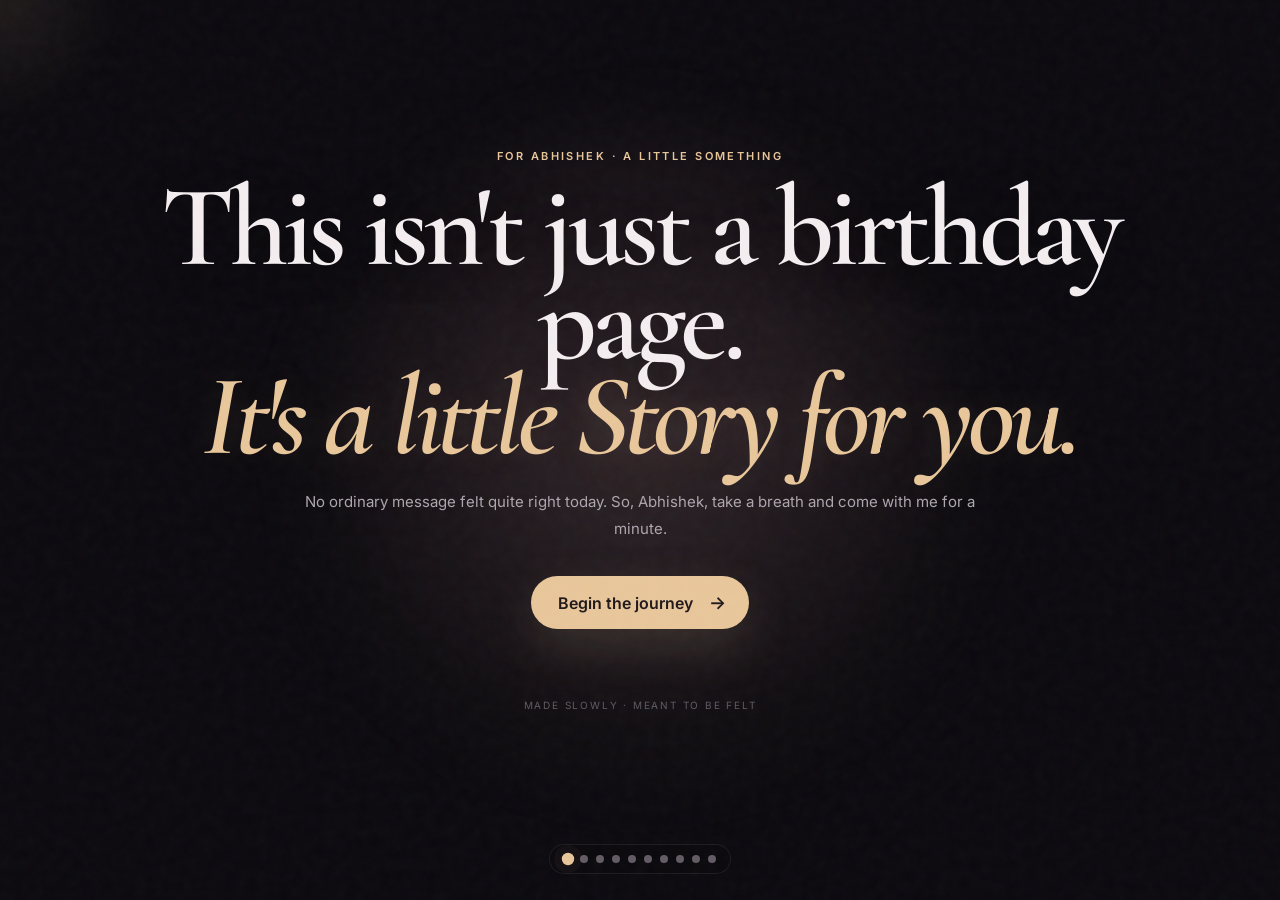
<file: index.html>
<!DOCTYPE html>
<html lang="en">
<head>
  <meta charset="UTF-8" />
  <meta name="viewport" content="width=device-width, initial-scale=1.0" />
  <meta name="description" content="An interactive birthday experience made especially for Abhishek." />
  <meta name="theme-color" content="#0c0a0f" />
  <meta name="color-scheme" content="dark" />
  <meta name="robots" content="noindex, nofollow, noarchive" />
  <link rel="icon" type="image/svg+xml" href="favicon.svg" />
  <link rel="manifest" href="site.webmanifest" />
  <title id="page-title">For Abhishek — A Little Something</title>
  <link rel="preconnect" href="https://fonts.googleapis.com" />
  <link rel="preconnect" href="https://fonts.gstatic.com" crossorigin />
  <link href="https://fonts.googleapis.com/css2?family=Cormorant+Garamond:wght@500;600;700&family=Inter:wght@400;500;600&display=swap" rel="stylesheet" />
  <link rel="stylesheet" href="style.css" />
</head>
<body>
  <div class="noise" aria-hidden="true"></div>
  <div class="ambient ambient-one" aria-hidden="true"></div>
  <div class="ambient ambient-two" aria-hidden="true"></div>
  <div class="stars" aria-hidden="true"></div>
  <div id="cursor-glow" aria-hidden="true"></div>
  <div id="cinematic-transition" aria-hidden="true"></div>

  <main id="experience" class="experience" aria-live="polite" aria-busy="false">

    <!-- 00 · Hook -->
    <section class="scene scene-intro is-active" data-scene="0">
      <div class="hero-halo" aria-hidden="true"></div>
      <div class="scene-inner center">
        <div id="opening-eyebrow" class="eyebrow reveal">FOR Abhishek · A LITTLE SOMETHING</div>
        <h1 class="hero-title reveal reveal-delay-1">
          <span id="opening-title-1">This isn't just a birthday page.</span><br />
          <em id="opening-title-2">It's a little journey for you.</em>
        </h1>
        <p id="opening-copy" class="hero-copy reveal reveal-delay-2">Take your time. There are a few things waiting for you.</p>
        <button class="primary-btn reveal reveal-delay-3 next-btn" data-next="1">
          <span id="opening-button">Begin the journey</span><span class="arrow">→</span>
        </button>
        <div class="scroll-hint reveal reveal-delay-3">made slowly · meant to be felt</div>
      </div>
    </section>

    <!-- 01 · Intention -->
    <section class="scene" data-scene="1">
      <div class="scene-inner center narrow">
        <div id="chapter01-eyebrow" class="eyebrow">CHAPTER 01 · THE REASON</div>
        <div class="scene-marker">01</div>
        <h2><span id="chapter01-title-1">I could have sent</span><br /><em id="chapter01-title-2">a simple happy birthday.</em></h2>
        <p id="chapter01-copy" class="hero-copy type-target" data-text=""></p>
        <button id="chapter01-button" class="ghost-btn next-btn" data-next="2">There is more <span>→</span></button>
      </div>
    </section>

    <!-- 02 · One memory -->
    <section class="scene" data-scene="2">
      <div class="scene-inner split reverse-mobile">
        <div class="memory-stage" data-tilt>
          <div class="memory-shadow"></div>
          <div class="memory-frame">
            <div class="memory-image" id="memory-main-stage">
              <div class="image-placeholder-inner">
                <span class="placeholder-icon">✦</span>
                <small>Drop a favourite photo here</small>
              </div>
            </div>
            <div class="tape tape-left"></div>
            <div class="tape tape-right"></div>
          </div>
          <div id="memory-caption" class="frame-caption">ONE MEMORY · A THOUSAND FEELINGS</div>
        </div>
        <div class="copy-block">
          <div id="memory-eyebrow" class="eyebrow">CHAPTER 02 · ONE MEMORY</div>
          <h2><span id="memory-title-1">Because somehow,</span><br /><em id="memory-title-2">the little moments stay.</em></h2>
          <p id="memory-copy" class="body-copy"></p>
          <div class="micro-note" id="memory-note">One photo is enough to bring an entire day back.</div>
          <button class="primary-btn next-btn" data-next="3">Keep going <span class="arrow">→</span></button>
        </div>
      </div>
    </section>

    <!-- 03 · Little things -->
    <section class="scene" data-scene="3">
      <div class="scene-inner center wide">
        <div id="little-eyebrow" class="eyebrow">CHAPTER 03 · THE LITTLE THINGS</div>
        <h2><span id="little-title-1">Three things I would</span><br /><em id="little-title-2">never want to lose.</em></h2>
        <p id="little-copy" class="hero-copy"></p>
        <div class="little-grid" id="little-grid">
          <article class="little-card">
            <span class="card-number">01</span><span class="card-symbol">☼</span>
            <h3 id="little-title-1-card">The laughter</h3>
            <p id="little-text-1-card"></p>
            <span class="card-underline"></span>
          </article>
          <article class="little-card featured-card">
            <span class="card-number">02</span><span class="card-symbol">♡</span>
            <h3 id="little-title-2-card">The comfort</h3>
            <p id="little-text-2-card"></p>
            <span class="card-underline"></span>
          </article>
          <article class="little-card">
            <span class="card-number">03</span><span class="card-symbol">✦</span>
            <h3 id="little-title-3-card">The history</h3>
            <p id="little-text-3-card"></p>
            <span class="card-underline"></span>
          </article>
        </div>
        <button class="ghost-btn next-btn scene-bottom-btn" data-next="4">One more thing <span>→</span></button>
      </div>
    </section>

    <!-- 04 · Choice -->
    <section class="scene" data-scene="4">
      <div class="scene-inner center narrow">
        <div id="choice-eyebrow" class="eyebrow">CHAPTER 04 · A SMALL QUESTION</div>
        <h2><span id="choice-title-1">Pick a little star.</span><br /><em id="choice-title-2">Don't overthink it.</em></h2>
        <p id="choice-copy" class="hero-copy"></p>

        <div class="star-choice-grid">
          <button class="star-choice" data-choice="one" aria-label="Choose star one"><span>✦</span><small>ONE</small></button>
          <button class="star-choice" data-choice="two" aria-label="Choose star two"><span>✧</span><small>TWO</small></button>
          <button class="star-choice" data-choice="three" aria-label="Choose star three"><span>✦</span><small>THREE</small></button>
        </div>
        <p id="star-result" class="choice-result" role="status" aria-live="polite"></p>
        <button id="choice-next" class="primary-btn hidden next-btn" data-next="5">I think you're ready <span class="arrow">→</span></button>
      </div>
    </section>

    <!-- 05 · Letter -->
    <section class="scene" data-scene="5">
      <div class="scene-inner letter-wrap">
        <div class="letter-card">
          <div class="letter-glow" aria-hidden="true"></div>
          <div id="letter-eyebrow" class="eyebrow">CHAPTER 05 · A FEW WORDS FOR Abhishek</div>
          <div class="letter-lines">
            <p class="letter-line"><span id="letter-greeting-prefix">Dear</span> <span id="recipient-name-letter" class="accent-placeholder">Abhishek</span>,</p>
            <p id="letter-text" class="letter-body" data-text=""></p>
            <p class="letter-signoff"><span id="letter-signoff-1">For all the chapters still ahead,</span><br /><em id="letter-signoff-2">happy birthday, Abhishek. ♡</em></p>
          </div>
        </div>
        <div class="letter-footer">
          <span>read slowly</span>
          <button class="primary-btn next-btn letter-next" data-next="6">There is one last part <span class="arrow">→</span></button>
        </div>
      </div>
    </section>

    <!-- 06 · Memory wall -->
    <section class="scene" data-scene="6">
      <div class="scene-inner center wide">
        <div id="wall-eyebrow" class="eyebrow">CHAPTER 06 · A FEW FRAMES FROM US</div>
        <h2><span id="wall-title-1">Some memories deserve</span><br /><em id="wall-title-2">a place of their own.</em></h2>
        <p id="wall-copy" class="hero-copy"></p>
        <div class="photo-wall" id="photo-wall">
          <button class="photo-card photo-one" data-photo="1" aria-label="Open memory one">
            <span class="photo-placeholder"><img id="wall-photo-1" alt="Memory one" /><span><strong>01</strong><small id="wall-caption-1">THE FUNNY ONE</small></span></span>
          </button>
          <button class="photo-card photo-two" data-photo="2" aria-label="Open memory two">
            <span class="photo-placeholder"><img id="wall-photo-2" alt="Memory two" /><span><strong>02</strong><small id="wall-caption-2">THE BEAUTIFUL ONE</small></span></span>
          </button>
          <button class="photo-card photo-three" data-photo="3" aria-label="Open memory three">
            <span class="photo-placeholder"><img id="wall-photo-3" alt="Memory three" /><span><strong>03</strong><small id="wall-caption-3">THE ONE WE JUST GET</small></span></span>
          </button>
        </div>
        <div class="gallery-tip">tap a frame · let the memory come forward</div>
        <button class="primary-btn next-btn scene-bottom-btn" data-next="7">Let the page get quiet <span class="arrow">→</span></button>
      </div>
    </section>

    <!-- 07 · Pause -->
    <section class="scene pause-scene" data-scene="7">
      <div class="scene-inner center narrow pause-content">
        <div id="pause-eyebrow" class="eyebrow">ONE LAST MOMENT</div>
        <div class="pause-orb" aria-hidden="true"></div>
        <h2><span id="pause-title-1">And now...</span><br /><em id="pause-title-2">just one thing left.</em></h2>
        <p id="pause-copy" class="hero-copy"></p>
        <button class="primary-btn next-btn pause-button" data-next="8"><span id="pause-button">Open the reveal</span> <span class="arrow">→</span></button>
      </div>
    </section>

    <!-- 08 · Reveal -->
    <section class="scene final-scene" data-scene="8">
      <div class="reveal-flash" aria-hidden="true"></div>
      <div class="fireworks" aria-hidden="true"></div>
      <div class="confetti" aria-hidden="true"></div>
      <div class="final-orbit orbit-one" aria-hidden="true"></div>
      <div class="final-orbit orbit-two" aria-hidden="true"></div>
      <div class="final-photo-stack" aria-hidden="true">
        <div class="stack-photo stack-one" id="final-photo-1"></div>
        <div class="stack-photo stack-two" id="final-photo-2"></div>
        <div class="stack-photo stack-three" id="final-photo-3"></div>
      </div>
      <div class="scene-inner center final-content">
        <div id="final-eyebrow" class="eyebrow glow-text">THE REVEAL</div>
        <h2 class="final-title">
          <span id="final-title-prefix" class="final-line final-line-one">Happy Birthday,</span><br />
          <span class="final-name-row"><em id="final-title-name" class="final-line final-line-two">Abhishek</em> <span class="final-cake">🎂</span></span>
        </h2>
        <p id="final-copy" class="final-copy"></p>
        <div class="final-actions">
          <button id="reveal-next" class="primary-btn next-btn final-next" data-next="9">One last note <span class="arrow">→</span></button>
          <button id="music-btn" class="ghost-btn final-music" aria-pressed="false">Play music ♪</button>
        </div>
      </div>
    </section>

    <!-- 09 · Close -->
    <section class="scene closing-scene" data-scene="9">
      <div class="scene-inner center narrow">
        <div id="close-eyebrow" class="eyebrow">CHAPTER 09 · UNTIL THE NEXT ONE</div>
        <div class="closing-mark">♡</div>
        <h2><span id="close-title-1">Here's to all the</span><br /><em id="close-title-2">chapters still unwritten.</em></h2>
        <p id="close-copy" class="hero-copy"></p>
        <p id="close-signoff" class="closing-signoff"></p>
        <div class="closing-actions">
          <button id="replay-btn" class="ghost-btn">Replay the journey ↺</button>
        </div>
      </div>
    </section>
  </main>

  <div class="progress" aria-label="Journey progress">
    <button class="progress-dot active" data-goto="0" aria-label="Go to opening"></button>
    <button class="progress-dot" data-goto="1" aria-label="Go to chapter 1"></button>
    <button class="progress-dot" data-goto="2" aria-label="Go to memory"></button>
    <button class="progress-dot" data-goto="3" aria-label="Go to little things"></button>
    <button class="progress-dot" data-goto="4" aria-label="Go to choice"></button>
    <button class="progress-dot" data-goto="5" aria-label="Go to letter"></button>
    <button class="progress-dot" data-goto="6" aria-label="Go to memories"></button>
    <button class="progress-dot" data-goto="7" aria-label="Go to pause"></button>
    <button class="progress-dot" data-goto="8" aria-label="Go to reveal"></button>
    <button class="progress-dot" data-goto="9" aria-label="Go to closing"></button>
  </div>

  <dialog id="memory-modal" class="memory-modal">
    <button class="modal-close" id="modal-close" aria-label="Close memory">×</button>
    <div class="modal-image-wrap"><img id="modal-image" alt="Expanded memory" /></div>
    <div class="modal-meta">
      <div class="eyebrow" id="modal-caption">MEMORY</div>
      <p id="modal-text">A favourite frame, brought forward for a moment.</p>
    </div>
  </dialog>

  <audio id="bg-music" loop preload="auto">
    <source id="music-source" src="assets/audio/music.mp3" type="audio/mpeg" />
  </audio>

  <div class="mobile-touch-note" aria-hidden="true">tap gently · take your time</div>

  <script src="config.js"></script>
  <script src="script.js"></script>
</body>
</html>
</file>
<file: style.css>
:root {
  --bg: #0c0a0f;
  --bg-soft: #141118;
  --panel: rgba(255,255,255,.045);
  --panel-strong: rgba(255,255,255,.065);
  --text: #f4eef0;
  --muted: #aea6af;
  --subtle: #79727c;
  --accent: #e9c79b;
  --accent-soft: rgba(233,199,155,.1);
  --line: rgba(255,255,255,.11);
  --ease: cubic-bezier(.2,.75,.2,1);
}

* { box-sizing: border-box; }
html, body { margin: 0; min-height: 100%; background: var(--bg); color: var(--text); font-family: Inter, system-ui, sans-serif; }
body { overflow: hidden; }
button { font: inherit; }
button:focus-visible { outline: 2px solid var(--accent); outline-offset: 5px; }

.experience { position: relative; width: 100vw; height: 100vh; overflow: hidden; }
.scene { position: absolute; inset: 0; display: grid; place-items: center; padding: 48px 7vw 88px; opacity: 0; visibility: hidden; filter: blur(8px); transform: translate3d(4%, 0, 0) scale(.978); transition: opacity .72s var(--ease), transform .95s var(--ease), filter .75s var(--ease), visibility 0s linear .8s; overflow: auto; overscroll-behavior: contain; }
.scene.is-active { opacity: 1; visibility: visible; filter: blur(0); transform: translate3d(0,0,0) scale(1); transition-delay: 0s; }
.scene.exit-up { transform: translate3d(0,-8%,0) scale(.98); opacity: 0; filter: blur(10px); }
.scene-inner { width: min(1180px, 100%); position: relative; z-index: 2; }
.center { text-align: center; }
.narrow { max-width: 900px; }
.wide { max-width: 1200px; }

.eyebrow { color: var(--accent); font-size: 11px; letter-spacing: .22em; text-transform: uppercase; font-weight: 600; }
.scene-marker { display: inline-grid; place-items: center; width: 44px; height: 44px; margin: 26px 0 12px; border: 1px solid rgba(233,199,155,.25); border-radius: 50%; color: var(--accent); font-size: 11px; letter-spacing: .1em; }

h1, h2, h3, p { margin-top: 0; }
h2 { margin-bottom: 22px; font: 600 clamp(58px, 7vw, 104px)/.9 "Cormorant Garamond", serif; letter-spacing: -.035em; }
h2 em, .hero-title em, .final-title em { color: var(--accent); font-style: italic; }
.hero-title { margin: 18px auto 24px; font: 600 clamp(74px, 9vw, 142px)/.82 "Cormorant Garamond", serif; letter-spacing: -.045em; max-width: 1200px; }
.hero-copy { color: var(--muted); line-height: 1.8; max-width: 720px; margin: 0 auto 34px; font-size: 15px; }
.body-copy { color: var(--muted); font-size: 17px; line-height: 1.85; max-width: 600px; }
.micro-note { color: var(--subtle); font-size: 12px; margin: 14px 0 26px; letter-spacing: .06em; }
.scroll-hint { margin-top: 70px; color: #615a64; font-size: 10px; letter-spacing: .18em; text-transform: uppercase; }

.primary-btn, .ghost-btn { border: 1px solid transparent; border-radius: 999px; cursor: pointer; transition: transform .3s var(--ease), border-color .3s, background .3s, box-shadow .3s; }
.primary-btn { display: inline-flex; align-items: center; justify-content: center; gap: 16px; padding: 15px 22px 15px 26px; background: var(--accent); color: #20181a; font-weight: 600; box-shadow: 0 18px 50px rgba(233,199,155,.16); }
.primary-btn:hover { transform: translateY(-3px); box-shadow: 0 24px 70px rgba(233,199,155,.24); }
.primary-btn .arrow { font-size: 18px; }
.ghost-btn { padding: 14px 20px; background: rgba(255,255,255,.025); border-color: var(--line); color: var(--text); }
.ghost-btn:hover { transform: translateY(-3px); border-color: rgba(233,199,155,.34); background: var(--accent-soft); }
.hidden { display: none !important; }

.scene-intro { background: radial-gradient(circle at 50% 46%, rgba(105,67,92,.2), transparent 42%); }
.hero-halo { position: absolute; width: min(70vw, 900px); aspect-ratio: 1; border-radius: 50%; background: radial-gradient(circle, rgba(233,199,155,.09), transparent 62%); filter: blur(10px); animation: haloBreath 5s ease-in-out infinite; }
@keyframes haloBreath { 50% { transform: scale(1.08); opacity: .7; } }

.split { display: grid; grid-template-columns: minmax(340px, .95fr) minmax(340px, 1.05fr); gap: clamp(50px, 9vw, 120px); align-items: center; }
.reverse-mobile .copy-block { order: 2; }
.copy-block { max-width: 650px; }

.memory-stage { position: relative; width: min(100%, 520px); justify-self: center; }
.memory-shadow { position: absolute; inset: 12% 8% -10%; background: rgba(0,0,0,.55); filter: blur(35px); border-radius: 50%; }
.memory-frame { position: relative; padding: 14px 14px 54px; background: #e9e2db; transform: rotate(-3deg); box-shadow: 0 40px 100px rgba(0,0,0,.38); transition: transform .5s var(--ease); }
.memory-image { position: relative; width: 100%; aspect-ratio: 4/5; overflow: hidden; background: linear-gradient(145deg,#302936,#141118); display: grid; place-items: center; color: var(--accent); }
.memory-image img { width: 100%; height: 100%; object-fit: cover; display: block; }
.image-placeholder-inner { text-align: center; color: #aaa0aa; }
.placeholder-icon { display: block; margin-bottom: 12px; font-size: 42px; color: var(--accent); }
.image-placeholder-inner small { font-size: 10px; letter-spacing: .16em; text-transform: uppercase; }
.frame-caption { margin-top: 18px; color: #847987; text-align: center; font-size: 10px; letter-spacing: .18em; text-transform: uppercase; }
.tape { position: absolute; width: 100px; height: 25px; background: rgba(215,193,164,.42); top: -13px; filter: blur(.1px); }
.tape-left { left: 8%; transform: rotate(-7deg); }
.tape-right { right: 8%; transform: rotate(9deg); }

.little-grid { display: grid; grid-template-columns: repeat(3,1fr); gap: 20px; margin: 42px 0 36px; }
.little-card { min-height: 310px; padding: 28px; border: 1px solid var(--line); border-radius: 28px; background: linear-gradient(145deg,rgba(255,255,255,.045),rgba(255,255,255,.018)); text-align: left; position: relative; overflow: hidden; transition: transform .45s var(--ease), border-color .45s, box-shadow .45s; }
.little-card::before { content: ""; position: absolute; width: 170px; height: 170px; right: -80px; bottom: -90px; border-radius: 50%; background: rgba(233,199,155,.08); filter: blur(15px); }
.little-card:hover { transform: translateY(-9px); border-color: rgba(233,199,155,.45); box-shadow: 0 25px 60px rgba(0,0,0,.25); }
.featured-card { transform: translateY(-12px); border-color: rgba(233,199,155,.25); }
.featured-card:hover { transform: translateY(-20px) rotate(.5deg); }
.card-number { color: #706976; font-size: 11px; letter-spacing: .18em; }
.card-symbol { display: block; margin: 34px 0 18px; color: var(--accent); font-size: 30px; text-shadow: 0 0 24px rgba(233,199,155,.15); }
.little-card h3 { margin: 0 0 8px; font: 600 31px "Cormorant Garamond", serif; }
.little-card p { margin: 0; color: var(--muted); line-height: 1.65; font-size: 14px; }
.card-underline { position: absolute; left: 28px; bottom: 24px; width: 42px; height: 1px; background: var(--accent); opacity: .35; }

.star-choice-grid { display: flex; justify-content: center; gap: 28px; margin: 38px 0 25px; }
.star-choice { width: 130px; height: 150px; border: 1px solid var(--line); border-radius: 30px; background: var(--panel); display: grid; place-items: center; align-content: center; gap: 15px; color: var(--text); cursor: pointer; transition: transform .35s var(--ease), border-color .35s, background .35s; }
.star-choice span { color: var(--accent); font-size: 54px; line-height: 1; text-shadow: 0 0 30px rgba(233,199,155,.2); transition: transform .35s var(--ease), text-shadow .35s; }
.star-choice small { font-size: 10px; letter-spacing: .22em; color: #89808a; }
.star-choice:hover, .star-choice.selected { transform: translateY(-8px); border-color: rgba(233,199,155,.52); background: var(--accent-soft); }
.star-choice:hover span, .star-choice.selected span { transform: scale(1.22) rotate(12deg); text-shadow: 0 0 35px rgba(233,199,155,.55); }
.choice-result { min-height: 30px; color: var(--accent); margin: 8px 0 22px; }

.letter-wrap { display: grid; justify-items: center; gap: 24px; }
.letter-card { width: min(900px,100%); padding: clamp(30px,5vw,64px); border: 1px solid rgba(233,199,155,.18); border-radius: 34px; background: linear-gradient(145deg,rgba(255,255,255,.07),rgba(255,255,255,.024)); box-shadow: 0 35px 100px rgba(0,0,0,.35); position: relative; overflow: hidden; }
.letter-card::before { content:""; position:absolute; inset:0; background:linear-gradient(120deg,transparent 10%,rgba(255,255,255,.035) 38%,transparent 60%); transform:translateX(-100%); animation:paperShine 8s ease-in-out infinite; }
.letter-glow { position: absolute; width: 280px; height: 280px; right: -120px; top: -120px; border-radius: 50%; background: radial-gradient(circle, rgba(233,199,155,.11), transparent 68%); filter: blur(10px); }
@keyframes paperShine { 0%,45%{transform:translateX(-100%)} 62%,100%{transform:translateX(100%)} }
.letter-lines { position: relative; }
.letter-line { font: 600 clamp(30px,4vw,48px) "Cormorant Garamond", serif; margin: 0 0 30px; }
.accent-placeholder { color: var(--accent); }
.letter-body { color: #d3cbd3; font-size: 18px; line-height: 2; min-height: 180px; max-width: 760px; }
.letter-signoff { margin: 34px 0 0; color: #aaa0aa; line-height: 1.7; }
.letter-footer { width: min(900px,100%); display:flex; justify-content:space-between; align-items:center; gap:20px; color:#615a64; font-size:10px; letter-spacing:.16em; text-transform:uppercase; }
.letter-footer .letter-next { font-size:15px; letter-spacing:normal; text-transform:none; }

.photo-wall {
  height: 420px;
  position: relative;
  margin: 34px auto 0;
  width: min(1040px,100%);
  display: grid;
  grid-template-columns: repeat(3, minmax(0, 1fr));
  gap: clamp(18px, 3vw, 34px);
  align-items: start;
  justify-items: center;
}
.photo-card {
  position: relative;
  width: min(100%, 250px);
  aspect-ratio: 4/5;
  padding: 11px 11px 52px;
  background: #eee6dd;
  border: 0;
  box-shadow: 0 25px 70px rgba(0,0,0,.35);
  color: #3b3237;
  cursor: pointer;
  transform-origin: center center;
  transition: transform .5s var(--ease), box-shadow .45s;
}
.photo-card:hover { transform: translateY(-12px) rotate(0deg) scale(1.03); box-shadow: 0 35px 90px rgba(0,0,0,.45); z-index: 5; }
/* Stable three-column memory-wall: preserves the original rotations without card overlap. */
.photo-one { transform: translateY(28px) rotate(-8deg); }
.photo-two { transform: rotate(2deg); z-index: 2; }
.photo-three { transform: translateY(32px) rotate(7deg); }
.photo-placeholder { width: 100%; height: 100%; display:grid; place-items:center; background: linear-gradient(135deg,#28232b,#151219); color: var(--accent); position:relative; overflow:hidden; }
.photo-placeholder img { width:100%; height:100%; object-fit:cover; position:absolute; inset:0; display:none; }
.photo-placeholder.has-image img { display:block; }
.photo-placeholder.has-image > span { opacity:0; }
.photo-placeholder > span { position:relative; z-index:2; text-align:center; font:600 46px "Cormorant Garamond", serif; }
.photo-placeholder strong { display:block; }
.photo-placeholder small { display:block; margin-top:8px; font:500 10px Inter,sans-serif; letter-spacing:.18em; color:#908692; }
.gallery-tip { color:#6f6871; font-size:10px; letter-spacing:.15em; text-transform:uppercase; margin-top:6px; }
.scene-bottom-btn { margin-top: 22px; }

.pause-scene { background: radial-gradient(circle at center, rgba(100,68,91,.14), transparent 42%); }
.pause-content { min-height: 60vh; display:grid; place-items:center; align-content:center; }
.pause-orb { width: 170px; aspect-ratio:1; border-radius:50%; background: radial-gradient(circle, rgba(233,199,155,.16), transparent 60%); filter: blur(2px); animation: slowPulse 4s ease-in-out infinite; margin-bottom: 18px; }
@keyframes slowPulse { 50% { transform: scale(1.14); opacity:.65; } }
.pause-button { margin-top: 10px; }

.final-scene { background: radial-gradient(circle at center, rgba(91,55,80,.28), transparent 45%); }
.final-content { padding-bottom: 25px; }
.glow-text { text-shadow: 0 0 35px rgba(233,199,155,.35); }
.final-title { font-size: clamp(72px, 10vw, 150px); margin: 18px 0 12px; }
.final-cake { display:inline-block; font-size:.62em; filter: drop-shadow(0 0 22px rgba(233,199,155,.35)); animation: cakeFloat 2.8s ease-in-out infinite; }
@keyframes cakeFloat { 50% { transform: translateY(-7px) rotate(-2deg); } }
.final-copy { margin: 24px auto 32px; max-width: 680px; color: var(--muted); line-height:1.85; }
.final-actions { display:flex; justify-content:center; align-items:center; gap:12px; flex-wrap:wrap; }
.final-orbit { position:absolute; left:50%; top:50%; width:55vw; max-width:850px; aspect-ratio:1; border:1px solid rgba(233,199,155,.08); border-radius:50%; transform:translate(-50%,-50%); pointer-events:none; }
.orbit-one { animation: orbitSpin 18s linear infinite; }
.orbit-two { width:40vw; animation: orbitSpin 24s linear infinite reverse; border-color:rgba(255,255,255,.06); }
@keyframes orbitSpin { to{transform:translate(-50%,-50%) rotate(360deg)} }
.final-photo-stack { position:absolute; inset:0; pointer-events:none; }
.stack-photo { position:absolute; width:150px; height:190px; border:9px solid #eee6dd; background:#17131a center/cover no-repeat; box-shadow:0 25px 55px rgba(0,0,0,.3); opacity:0; transform:translateY(24px) scale(.8) rotate(0deg); transition:opacity .9s var(--ease), transform 1s var(--ease); }
.finale-live .stack-photo { opacity:.8; transform:translateY(0) scale(1); }
.stack-one { left:9%; top:18%; transform:rotate(-11deg); }
.stack-two { right:10%; top:24%; transform:rotate(9deg); }
.stack-three { right:7%; bottom:13%; transform:rotate(-6deg); }
.stack-photo:not(.has-image) { opacity:0 !important; }

.closing-scene { background: radial-gradient(circle at 50% 40%, rgba(110,75,97,.12), transparent 45%); }
.closing-mark { margin: 28px auto 12px; color: var(--accent); font: 600 52px "Cormorant Garamond", serif; text-shadow: 0 0 30px rgba(233,199,155,.22); }
.closing-signoff { margin: 24px auto 32px; color: var(--accent); font: 600 27px "Cormorant Garamond", serif; }

.progress { position:fixed; z-index:40; left:50%; bottom:26px; transform:translateX(-50%); display:flex; gap:8px; padding:10px 14px; border-radius:999px; background:rgba(12,10,14,.55); border:1px solid rgba(255,255,255,.08); backdrop-filter:blur(12px); }
.progress-dot { width:8px; height:8px; padding:0; border-radius:50%; border:0; background:#625b64; cursor:pointer; transition:transform .25s, background .25s; }
.progress-dot.active { background:var(--accent); transform:scale(1.55); }

.memory-modal { width:min(88vw,900px); border:1px solid rgba(233,199,155,.2); border-radius:28px; padding:18px; background:#120f14; color:var(--text); box-shadow:0 40px 120px rgba(0,0,0,.65); }
.memory-modal::backdrop { background:rgba(0,0,0,.72); backdrop-filter:blur(8px); }
.modal-close { position:absolute; top:14px; right:16px; border:0; background:rgba(0,0,0,.35); color:#fff; width:38px; height:38px; border-radius:50%; cursor:pointer; font-size:24px; z-index:2; }
.modal-image-wrap { width:100%; aspect-ratio:16/10; background:#18141b; border-radius:18px; overflow:hidden; }
.modal-image-wrap img { width:100%; height:100%; object-fit:cover; display:block; }
.modal-meta { padding:20px 8px 4px; }
.modal-meta p { margin:8px 0 0; color:var(--muted); line-height:1.7; }

.ambient { position:fixed; width:42vw; height:42vw; border-radius:50%; filter:blur(90px); opacity:.14; pointer-events:none; z-index:-2; }
.ambient-one { left:-12vw; top:-15vw; background:#7c4c65; animation:drift 12s ease-in-out infinite alternate; }
.ambient-two { right:-16vw; bottom:-18vw; background:#976e48; animation:drift 16s ease-in-out infinite alternate-reverse; }
@keyframes drift { from{transform:translate3d(0,0,0)} to{transform:translate3d(4vw,3vh,0)} }
.stars { position:fixed; inset:0; z-index:-1; opacity:.36; background-image:radial-gradient(circle, rgba(255,255,255,.7) 1px, transparent 1.2px); background-size:140px 140px; animation:starMove 28s linear infinite; }
@keyframes starMove { to{transform:translateY(140px)} }
.noise { position:fixed; inset:-50%; z-index:45; pointer-events:none; opacity:.04; background-image:url("data:image/svg+xml,%3Csvg viewBox='0 0 180 180' xmlns='http://www.w3.org/2000/svg'%3E%3Cfilter id='n'%3E%3CfeTurbulence type='fractalNoise' baseFrequency='.9' numOctaves='4' stitchTiles='stitch'/%3E%3C/filter%3E%3Crect width='100%25' height='100%25' filter='url(%23n)' opacity='.8'/%3E%3C/svg%3E"); animation:noise .25s steps(2) infinite; }
@keyframes noise { 0%{transform:translate(0,0)} 25%{transform:translate(2%,-3%)} 50%{transform:translate(-3%,2%)} 75%{transform:translate(2%,3%)} 100%{transform:translate(-2%,-2%)} }
#cursor-glow { position:fixed; width:260px; height:260px; border-radius:50%; pointer-events:none; z-index:0; transform:translate(-50%,-50%); background:radial-gradient(circle, rgba(233,199,155,.09), transparent 68%); filter:blur(8px); }


/* ─────────────────────────────────────────────
   V8 · CINEMATIC POLISH
   ───────────────────────────────────────────── */
#cinematic-transition {
  position: fixed;
  inset: 0;
  z-index: 80;
  pointer-events: none;
  opacity: 0;
  background:
    radial-gradient(circle at 50% 48%, rgba(233,199,155,.08), transparent 30%),
    linear-gradient(180deg, rgba(12,10,15,.88), rgba(12,10,15,.45));
  transform: scaleY(0);
  transform-origin: 50% 100%;
}
#cinematic-transition.play {
  animation: cinematicWipe .82s cubic-bezier(.76,0,.18,1) both;
}
@keyframes cinematicWipe {
  0% { opacity: 0; transform: scaleY(0); transform-origin: 50% 100%; }
  18% { opacity: 1; transform: scaleY(1); transform-origin: 50% 100%; }
  55% { opacity: 1; transform: scaleY(1); transform-origin: 50% 100%; }
  100% { opacity: 0; transform: scaleY(0); transform-origin: 50% 0; }
}

.scene.entered .eyebrow { animation: sceneEyebrow .72s var(--ease) both; }
.scene.entered h2 { animation: sceneHeadline .88s var(--ease) .08s both; }
.scene.entered .hero-copy,
.scene.entered .body-copy { animation: sceneBody .74s var(--ease) .17s both; }
@keyframes sceneEyebrow { from { opacity: 0; transform: translateY(12px); letter-spacing:.34em; } to { opacity:1; transform:translateY(0); letter-spacing:.22em; } }
@keyframes sceneHeadline { from { opacity:0; transform:translateY(28px) scale(.985); filter:blur(8px); } to { opacity:1; transform:translateY(0) scale(1); filter:blur(0); } }
@keyframes sceneBody { from { opacity:0; transform:translateY(18px); } to { opacity:1; transform:translateY(0); } }

.hero-title { text-shadow: 0 8px 40px rgba(0,0,0,.28); }
.hero-title em { text-shadow: 0 0 34px rgba(233,199,155,.14); }

/* Gentle cinematic movement on the main memory. */
.memory-stage { --mx: 0px; --my: 0px; }
.memory-stage .memory-frame { transform: translate3d(var(--mx), var(--my), 0) rotate(-3deg); }
#memory-main-stage.has-image img { animation: kenBurns 16s ease-in-out 1.0s infinite alternate; transform-origin: center center; }
@keyframes kenBurns { from { transform: scale(1.01); } to { transform: scale(1.065) translate3d(-1.2%, -1.2%, 0); } }

/* The main memory now settles in after the scene transition instead of appearing abruptly. */
.scene.entered #memory-main-stage.has-image {
  animation: memoryFrameReveal 1.05s var(--ease) .22s both;
}
@keyframes memoryFrameReveal {
  from { opacity: 0; filter: blur(10px); }
  60% { opacity: 1; filter: blur(1.5px); }
  to { opacity: 1; filter: blur(0); }
}

/* Card light sweeps. */
.little-card::after,
.photo-card::after,
.primary-btn::after,
.ghost-btn::after,
.star-choice::after {
  content: "";
  position: absolute;
  pointer-events: none;
  inset: 0;
  border-radius: inherit;
  background: linear-gradient(110deg, transparent 22%, rgba(255,255,255,.18) 46%, transparent 64%);
  transform: translateX(-130%);
  transition: transform .6s ease;
}
.little-card:hover::after,
.photo-card:hover::after,
.primary-btn:hover::after,
.ghost-btn:hover::after,
.star-choice:hover::after { transform: translateX(130%); }
.primary-btn, .ghost-btn, .star-choice, .photo-card, .little-card { position: relative; overflow: hidden; }

/* Star selection gets a small pulse instead of a static state. */
.star-choice.selected { animation: starSelected .7s var(--ease) both; }
@keyframes starSelected { 0% { box-shadow:0 0 0 0 rgba(233,199,155,0); } 55% { box-shadow:0 0 0 12px rgba(233,199,155,.06), 0 18px 55px rgba(233,199,155,.12); } 100% { box-shadow:0 0 0 0 rgba(233,199,155,0); } }
.choice-result { animation: resultRise .55s var(--ease) both; }
@keyframes resultRise { from { opacity:0; transform:translateY(10px); } to { opacity:1; transform:translateY(0); } }

/* Letter typing cursor. */
.letter-body.typing::after { content:""; display:inline-block; width:1px; height:1.05em; margin-left:4px; vertical-align:-.12em; background:var(--accent); animation:caretBlink .7s steps(1) infinite; }
@keyframes caretBlink { 50% { opacity:0; } }

/* Memory wall: subtle depth before the hover state takes over. */
.photo-card { will-change: transform; }
.photo-card:hover img { transform: scale(1.035); }
.photo-placeholder img { transition: transform .8s var(--ease), filter .5s ease; }
.photo-card:hover .photo-placeholder img { filter:saturate(1.04) contrast(1.02); }

/* Modal gets a cinematic entrance. */
.memory-modal[open] { animation: modalIn .45s var(--ease) both; }
.memory-modal[open] .modal-image-wrap img { animation: modalImageIn .7s var(--ease) .08s both; }
@keyframes modalIn { from { opacity:0; transform:translateY(18px) scale(.965); } to { opacity:1; transform:translateY(0) scale(1); } }
@keyframes modalImageIn { from { opacity:0; transform:scale(1.035); filter:blur(4px); } to { opacity:1; transform:scale(1); filter:blur(0); } }

/* Pause scene becomes a genuine breath. */
.pause-scene.is-active .pause-orb { animation: slowPulse 4s ease-in-out infinite, orbDrift 7s ease-in-out infinite alternate; }
@keyframes orbDrift { from { margin-left:-12px; } to { margin-left:12px; } }

/* Finale choreography. */
.finale-live .final-content .eyebrow { animation: finaleEyebrow .9s var(--ease) both; }
.finale-live .final-title { animation: finaleTitle 1.25s cubic-bezier(.2,.9,.15,1) .15s both; }
.finale-live .final-copy { animation: finaleCopy .9s var(--ease) .7s both; }
.finale-live .final-actions { animation: finaleActions .8s var(--ease) 1s both; }
.finale-live .final-photo-stack { animation: finalePhotos .95s var(--ease) .25s both; }
@keyframes finaleEyebrow { from { opacity:0; transform:translateY(14px); letter-spacing:.36em; } to { opacity:1; transform:translateY(0); letter-spacing:.22em; } }
@keyframes finaleTitle { 0% { opacity:0; transform:translateY(28px) scale(.86); filter:blur(10px); } 60% { opacity:1; transform:translateY(-5px) scale(1.015); filter:blur(0); } 100% { opacity:1; transform:translateY(0) scale(1); } }
@keyframes finaleCopy { from { opacity:0; transform:translateY(16px); } to { opacity:1; transform:translateY(0); } }
@keyframes finaleActions { from { opacity:0; transform:translateY(14px) scale(.98); } to { opacity:1; transform:translateY(0) scale(1); } }
@keyframes finalePhotos { from { opacity:0; transform:scale(.92); } to { opacity:1; transform:scale(1); } }

.finale-live .final-photo-stack .stack-one { animation: floatPhotoOne 6.5s ease-in-out 1.1s infinite alternate; }
.finale-live .final-photo-stack .stack-two { animation: floatPhotoTwo 7.5s ease-in-out 1.2s infinite alternate; }
.finale-live .final-photo-stack .stack-three { animation: floatPhotoThree 7s ease-in-out 1.35s infinite alternate; }
@keyframes floatPhotoOne { to { margin-top:-9px; transform:rotate(-8deg) translateY(-6px); } }
@keyframes floatPhotoTwo { to { margin-top:8px; transform:rotate(6deg) translateY(5px); } }
@keyframes floatPhotoThree { to { margin-top:-7px; transform:rotate(-3deg) translateY(-4px); } }

.final-orbit { opacity:.65; }
.finale-live .orbit-one { animation-duration: 14s; }
.finale-live .orbit-two { animation-duration: 19s; }

/* One-shot particles injected by JS. */
.cinematic-particle { position:absolute; left:50%; top:50%; width:6px; height:6px; border-radius:50%; background:var(--accent); box-shadow:0 0 18px rgba(233,199,155,.55); pointer-events:none; opacity:0; animation:particleBurst 1.45s cubic-bezier(.18,.8,.16,1) forwards; }
@keyframes particleBurst { 0% { opacity:0; transform:translate3d(0,0,0) scale(.4); } 14% { opacity:1; } 100% { opacity:0; transform:translate3d(var(--dx),var(--dy),0) scale(.05); } }

@media (prefers-reduced-motion: reduce) {
  #cinematic-transition { display:none; }
  .memory-stage.has-image .memory-image img,
  .finale-live .final-photo-stack .stack-one,
  .finale-live .final-photo-stack .stack-two,
  .finale-live .final-photo-stack .stack-three { animation:none !important; }
  .letter-body.typing::after { animation:none; opacity:1; }
}

.reveal { animation:revealUp .9s var(--ease) both; }
.reveal-delay-1 { animation-delay:.1s; }
.reveal-delay-2 { animation-delay:.2s; }
.reveal-delay-3 { animation-delay:.32s; }
@keyframes revealUp { from{opacity:0;transform:translateY(20px)} to{opacity:1;transform:translateY(0)} }
.scene.entered h2, .scene.entered .eyebrow, .scene.entered .hero-copy, .scene.entered .body-copy, .scene.entered .little-card, .scene.entered .letter-card { animation: sceneIn .8s var(--ease) both; }
.scene.entered h2 { animation-delay:.08s; }
.scene.entered .hero-copy, .scene.entered .body-copy { animation-delay:.16s; }
.scene.entered .little-card:nth-child(2) { animation-delay:.1s; }
.scene.entered .little-card:nth-child(3) { animation-delay:.2s; }
.scene.entered .photo-card { animation: photoIn .8s var(--ease) both; } /* opacity-only; frame rotation remains intact */
.scene.entered .photo-card:nth-child(2) { animation-delay:.1s; }
.scene.entered .photo-card:nth-child(3) { animation-delay:.2s; }
@keyframes sceneIn { from{opacity:0;transform:translateY(20px)} to{opacity:1;transform:translateY(0)} }
@keyframes photoIn { from{opacity:0} to{opacity:1} }

/* Keep the memory-wall hover interaction active after the scene entrance animation. */
.scene.entered .photo-one:hover { transform: translateY(16px) rotate(0deg) scale(1.03); }
.scene.entered .photo-two:hover { transform: translateY(-12px) rotate(0deg) scale(1.03); }
.scene.entered .photo-three:hover { transform: translateY(20px) rotate(0deg) scale(1.03); }

.fireworks { position:absolute; inset:0; pointer-events:none; overflow:hidden; }
.fireworks::before, .fireworks::after { content:""; position:absolute; width:14px; height:14px; border-radius:50%; left:50%; top:46%; box-shadow:0 -140px 0 0 rgba(233,199,155,.9), 99px -99px 0 0 rgba(255,255,255,.65), 140px 0 0 0 rgba(233,199,155,.9), 99px 99px 0 0 rgba(255,255,255,.65), 0 140px 0 0 rgba(233,199,155,.9), -99px 99px 0 0 rgba(255,255,255,.65), -140px 0 0 0 rgba(233,199,155,.9), -99px -99px 0 0 rgba(255,255,255,.65); animation:burst 2.4s ease-out infinite; }
.fireworks::after { animation-delay:1.2s; transform:scale(.75); }
@keyframes burst { 0%{opacity:0;transform:scale(.1)} 12%{opacity:1} 70%{opacity:.75} 100%{opacity:0;transform:scale(1.3)} }
.confetti { position:absolute; inset:0; overflow:hidden; pointer-events:none; }
.confetti::before { content:""; position:absolute; inset:-10% 0; background-image:linear-gradient(120deg,transparent 0 45%,rgba(233,199,155,.85) 46% 52%,transparent 53% 100%),linear-gradient(40deg,transparent 0 45%,rgba(255,255,255,.75) 46% 52%,transparent 53% 100%); background-size:55px 75px,90px 115px; animation:confettiFall 7s linear infinite; opacity:.5; }
@keyframes confettiFall { to{transform:translateY(110%)} }

@media (max-width: 900px) {
  .split { grid-template-columns:1fr; text-align:center; gap:42px; }
  .copy-block { margin:auto; }
  .body-copy { margin-left:auto; margin-right:auto; }
  .little-grid { grid-template-columns:1fr; }
  .featured-card, .featured-card:hover { transform:none; }
  .photo-wall { height: 430px; grid-template-columns: repeat(3, minmax(0, 1fr)); gap: 14px; }
  .photo-card { width: min(100%, 220px); }
  .photo-one { transform: translateY(32px) rotate(-8deg); }
  .photo-two { transform: rotate(2deg); }
  .photo-three { transform: translateY(34px) rotate(7deg); }
  .letter-footer { flex-direction:column; align-items:center; }
  .stack-photo { width:110px; height:145px; }
}

@media (max-width: 650px) {
  .scene { padding:28px 20px 78px; }
  .hero-title { font-size:clamp(62px,16vw,100px); }
  h2 { font-size:clamp(50px,15vw,78px); }
  .final-title { font-size:clamp(64px,17vw,100px); }
  .star-choice-grid { gap:12px; }
  .star-choice { width:94px; height:125px; border-radius:24px; }
  .star-choice span { font-size:42px; }
  .letter-body { font-size:16px; line-height:1.85; }
  .photo-wall {
    height: 790px;
    grid-template-columns: 1fr;
    gap: 22px;
    justify-items: center;
  }
  .photo-card { width: min(78vw, 280px); }
  .photo-one { transform: rotate(-8deg); }
  .photo-two { transform: rotate(2deg); }
  .photo-three { transform: rotate(7deg); }
  .scene.entered .photo-one:hover,
  .scene.entered .photo-two:hover,
  .scene.entered .photo-three:hover { transform: translateY(-8px) rotate(0deg) scale(1.02); }
  .progress { gap:6px; padding:9px 11px; bottom:16px; }
  .progress-dot { width:7px; height:7px; }
  .stack-one { left:1%; top:14%; }
  .stack-two { right:1%; top:20%; }
  .stack-three { right:5%; bottom:14%; }
}

@media (prefers-reduced-motion: reduce) {
  *, *::before, *::after { animation-duration:.001ms !important; animation-iteration-count:1 !important; transition-duration:.001ms !important; scroll-behavior:auto !important; }
}


/* ─────────────────────────────────────────────
   V9 · FINALE CHOREOGRAPHY
   Keeps V8 motion language, but makes the final reveal feel staged.
   ───────────────────────────────────────────── */
.final-scene::before {
  content: "";
  position: absolute;
  inset: -10%;
  pointer-events: none;
  background:
    radial-gradient(circle at 50% 52%, rgba(255,255,255,.035), transparent 22%),
    radial-gradient(circle at 50% 50%, rgba(233,199,155,.10), transparent 42%);
  opacity: 0;
  transform: scale(.86);
}
.final-scene.finale-live::before {
  animation: revealAtmosphere 2.6s cubic-bezier(.18,.7,.16,1) .05s both,
             revealBreath 5.5s ease-in-out 2.7s infinite alternate;
}
@keyframes revealAtmosphere {
  0% { opacity: 0; transform: scale(.72); filter: blur(18px); }
  55% { opacity: 1; transform: scale(1.02); filter: blur(2px); }
  100% { opacity: .72; transform: scale(1); filter: blur(0); }
}
@keyframes revealBreath {
  from { opacity:.64; transform:scale(1); }
  to { opacity:.84; transform:scale(1.04); }
}

/* A short reveal flash sits behind the title, never in front of it. */
.reveal-flash {
  position:absolute;
  inset:0;
  pointer-events:none;
  opacity:0;
  background:radial-gradient(circle at center, rgba(255,244,226,.24), transparent 32%);
  mix-blend-mode:screen;
}
.final-scene.finale-live .reveal-flash {
  animation: revealFlash 1.2s cubic-bezier(.2,.8,.2,1) .22s both;
}
@keyframes revealFlash {
  0% { opacity:0; transform:scale(.75); }
  28% { opacity:.9; transform:scale(1.04); }
  100% { opacity:0; transform:scale(1.18); }
}

.final-title { position:relative; z-index:2; }
.final-line { display:inline-block; opacity:0; }
.final-name-row { display:inline-block; }
.final-cake { opacity:0; }
.final-scene.finale-live .final-line-one {
  animation: revealLineOne 1.05s cubic-bezier(.18,.82,.16,1) .30s both;
}
.final-scene.finale-live .final-line-two {
  animation: revealLineTwo 1.22s cubic-bezier(.14,.9,.12,1) .55s both;
}
.final-scene.finale-live .final-cake {
  animation: revealCake .78s ease .98s both;
}
@keyframes revealLineOne {
  0% { opacity:0; transform:translateY(34px) scale(.90); filter:blur(12px); letter-spacing:.16em; }
  58% { opacity:1; transform:translateY(-3px) scale(1.015); filter:blur(0); }
  100% { opacity:1; transform:translateY(0) scale(1); letter-spacing:normal; }
}
@keyframes revealLineTwo {
  0% { opacity:0; transform:translateY(42px) scale(.84); filter:blur(14px); }
  55% { opacity:1; transform:translateY(-6px) scale(1.03); filter:blur(0); }
  100% { opacity:1; transform:translateY(0) scale(1); }
}
@keyframes revealCake {
  0% { opacity:0; transform:translateY(18px) scale(.65) rotate(-8deg); }
  70% { opacity:1; transform:translateY(-4px) scale(1.10) rotate(2deg); }
  100% { opacity:1; transform:translateY(0) scale(1) rotate(0); }
}

/* Replace the V8 "all at once" photo entrance with a staggered arrival. */
.finale-live .final-photo-stack { animation:none; }
.final-scene.finale-live .stack-one {
  animation: finalPhotoOne 1.15s cubic-bezier(.18,.82,.16,1) .65s both,
             floatPhotoOne 6.5s ease-in-out 2.05s infinite alternate;
}
.final-scene.finale-live .stack-two {
  animation: finalPhotoTwo 1.2s cubic-bezier(.18,.82,.16,1) .88s both,
             floatPhotoTwo 7.5s ease-in-out 2.25s infinite alternate;
}
.final-scene.finale-live .stack-three {
  animation: finalPhotoThree 1.15s cubic-bezier(.18,.82,.16,1) 1.10s both,
             floatPhotoThree 7s ease-in-out 2.45s infinite alternate;
}
@keyframes finalPhotoOne {
  0% { opacity:0; transform:translate3d(-34px,34px,0) rotate(-18deg) scale(.72); filter:blur(8px); }
  70% { opacity:.82; transform:translate3d(0,-4px,0) rotate(-10deg) scale(1.03); filter:blur(0); }
  100% { opacity:.82; transform:translate3d(0,0,0) rotate(-11deg) scale(1); filter:blur(0); }
}
@keyframes finalPhotoTwo {
  0% { opacity:0; transform:translate3d(36px,28px,0) rotate(17deg) scale(.70); filter:blur(8px); }
  70% { opacity:.82; transform:translate3d(0,-2px,0) rotate(8deg) scale(1.04); filter:blur(0); }
  100% { opacity:.82; transform:translate3d(0,0,0) rotate(9deg) scale(1); filter:blur(0); }
}
@keyframes finalPhotoThree {
  0% { opacity:0; transform:translate3d(28px,-28px,0) rotate(-14deg) scale(.72); filter:blur(8px); }
  70% { opacity:.82; transform:translate3d(0,2px,0) rotate(-5deg) scale(1.03); filter:blur(0); }
  100% { opacity:.82; transform:translate3d(0,0,0) rotate(-6deg) scale(1); filter:blur(0); }
}

/* Finale copy and controls arrive after the name has landed. */
.finale-live .final-copy {
  animation: finalCopyRise 1s var(--ease) 1.18s both;
}
.finale-live .final-actions {
  animation: finalActionsRise .95s var(--ease) 1.52s both;
}
@keyframes finalCopyRise {
  from { opacity:0; transform:translateY(18px); filter:blur(4px); }
  to { opacity:1; transform:translateY(0); filter:blur(0); }
}
@keyframes finalActionsRise {
  from { opacity:0; transform:translateY(16px) scale(.98); }
  to { opacity:1; transform:translateY(0) scale(1); }
}

/* The final button gets a soft idle breathing effect after it arrives. */
.finale-live .final-next {
  animation: finalActionsRise .95s var(--ease) 1.52s both, buttonBreath 3.8s ease-in-out 2.65s infinite;
}
@keyframes buttonBreath {
  50% { box-shadow:0 0 0 7px rgba(233,199,155,.035), 0 18px 58px rgba(0,0,0,.26); }
}

/* The reveal transition is deeper, so the pause feels like a real cut to the finale. */
#cinematic-transition.reveal-play {
  background:
    radial-gradient(circle at 50% 50%, rgba(255,245,228,.10), transparent 26%),
    linear-gradient(180deg, rgba(12,10,15,.96), rgba(12,10,15,.72));
  animation: cinematicRevealWipe 1.15s cubic-bezier(.74,0,.16,1) both;
}
@keyframes cinematicRevealWipe {
  0% { opacity:0; transform:scaleY(0); transform-origin:50% 100%; }
  18% { opacity:1; transform:scaleY(1); transform-origin:50% 100%; }
  66% { opacity:1; transform:scaleY(1); transform-origin:50% 100%; }
  100% { opacity:0; transform:scaleY(0); transform-origin:50% 0; }
}

/* Mobile: keep the finale photographs further away from the title. */
@media (max-width:650px) {
  .final-photo-stack .stack-photo { width:112px; height:145px; }
  .stack-one { left:0%; top:11%; }
  .stack-two { right:0%; top:18%; }
  .stack-three { right:3%; bottom:12%; }
  .final-title { max-width:92vw; }
}

@media (prefers-reduced-motion: reduce) {
  .final-scene.finale-live::before,
  .final-scene.finale-live .reveal-flash,
  .final-scene.finale-live .final-line-one,
  .final-scene.finale-live .final-line-two,
  .final-scene.finale-live .final-cake,
  .final-scene.finale-live .stack-one,
  .final-scene.finale-live .stack-two,
  .final-scene.finale-live .stack-three,
  .finale-live .final-copy,
  .finale-live .final-actions,
  .finale-live .final-next { animation:none !important; opacity:1 !important; transform:none !important; filter:none !important; }
}

/* ─────────────────────────────────────────────
   V10 · RESPONSIVE + MICRO-INTERACTION POLISH
   Preserve V8/V9 timing and transitions; add safer input handling.
   ───────────────────────────────────────────── */
html { background: var(--bg); }
body { min-height: 100svh; }
.experience { height: 100svh; min-height: 100svh; }
.scene { min-height: 100svh; padding-bottom: calc(88px + env(safe-area-inset-bottom)); }

/* Better tactile feedback without hijacking the existing hover transforms. */
.primary-btn, .ghost-btn, .star-choice, .photo-card, .progress-dot, .modal-close {
  -webkit-tap-highlight-color: transparent;
  touch-action: manipulation;
}
.primary-btn.is-pressing, .ghost-btn.is-pressing, .star-choice.is-pressing, .modal-close.is-pressing {
  filter: brightness(.96);
  transform: scale(.975);
}
.photo-card.is-pressing { filter: brightness(.98); }
.progress-dot.active { box-shadow: 0 0 0 5px rgba(233,199,155,.035); }

/* Keep the cursor glow decorative only on fine pointers. */
#cursor-glow { transition: opacity .35s ease; }
#cursor-glow[hidden] { display: none; }

/* More comfortable long-form letter reading. */
.letter-card { max-height: min(66svh, 720px); overflow: auto; scrollbar-width: thin; }
.letter-footer { padding-bottom: env(safe-area-inset-bottom); }

/* Mobile: prioritize readable type and breathing room over keeping desktop geometry. */
@media (max-width: 900px) {
  .scene { padding-left: 6vw; padding-right: 6vw; }
  .hero-copy { max-width: 640px; }
  .memory-stage { width: min(86vw, 520px); }
  .little-grid { max-width: 720px; margin-left:auto; margin-right:auto; }
  .little-card { min-height: 255px; }
  .photo-wall { width: min(92vw, 820px); }
  .final-orbit.orbit-one { width: 78vw; }
  .final-orbit.orbit-two { width: 58vw; }
}

@media (max-width: 650px) {
  .scene { padding: 22px 18px calc(78px + env(safe-area-inset-bottom)); }
  .eyebrow { font-size: 9px; letter-spacing: .18em; }
  .hero-copy { font-size: 14px; line-height: 1.75; margin-bottom: 28px; }
  .body-copy { font-size: 15px; line-height: 1.75; }
  h2 { line-height: .94; letter-spacing: -.025em; }
  .primary-btn, .ghost-btn { min-height: 48px; padding: 13px 18px; }
  .star-choice-grid { flex-wrap: wrap; max-width: 330px; margin-left:auto; margin-right:auto; }
  .star-choice { flex: 0 0 calc(33.333% - 10px); width:auto; min-width:88px; }
  .letter-card { max-height: 60svh; padding: 30px 24px; border-radius: 26px; }
  .letter-line { margin-bottom: 22px; }
  .letter-body { font-size: 15px; line-height: 1.8; min-height: 150px; }
  .letter-signoff { margin-top: 24px; }
  .letter-footer { gap: 12px; width:100%; }
  .letter-footer > span { font-size: 9px; }
  .letter-footer .letter-next { width:100%; }
  .gallery-tip { margin-top: 2px; }
  .scene-bottom-btn { margin-top: 18px; }
  .memory-modal { width: min(94vw, 900px); border-radius: 22px; padding: 12px; }
  .modal-image-wrap { aspect-ratio: 4/3; border-radius: 14px; }
  .modal-meta { padding: 16px 5px 4px; }
  .modal-meta p { font-size: 14px; line-height:1.65; }
  .final-content { padding-bottom: 0; }
  .final-copy { max-width: 86vw; line-height: 1.72; }
  .final-actions { width: min(88vw, 360px); margin-left:auto; margin-right:auto; }
  .final-actions > * { width:100%; }
  .final-photo-stack .stack-photo { width: clamp(88px, 26vw, 112px); height: clamp(116px, 33vw, 145px); border-width:7px; }
  .stack-one { left: -2%; top: 10%; }
  .stack-two { right: -2%; top: 17%; }
  .stack-three { right: 2%; bottom: 11%; }
  .progress { bottom: calc(14px + env(safe-area-inset-bottom)); max-width: 88vw; }
}

@media (max-width: 400px) {
  .hero-title { font-size: 17vw; }
  h2 { font-size: 14vw; }
  .final-title { font-size: 16.5vw; }
  .star-choice { min-width: 80px; min-height: 112px; height:112px; }
  .star-choice span { font-size: 38px; }
  .photo-card { width: min(82vw, 270px); }
}

.mobile-touch-note {
  display:none;
}
@media (hover: none) and (pointer: coarse) {
  .mobile-touch-note {
    display:block;
    position:fixed;
    left:50%;
    bottom:calc(4px + env(safe-area-inset-bottom));
    transform:translateX(-50%);
    z-index:39;
    color:#514b54;
    font-size:8px;
    letter-spacing:.14em;
    text-transform:uppercase;
    pointer-events:none;
  }
  #cursor-glow { display:none; }
}

@media (prefers-reduced-motion: reduce) {
  .primary-btn, .ghost-btn, .star-choice, .photo-card, .progress-dot, .modal-close { transition-duration:.001ms !important; }
  .mobile-touch-note { display:none; }
}
</file>
